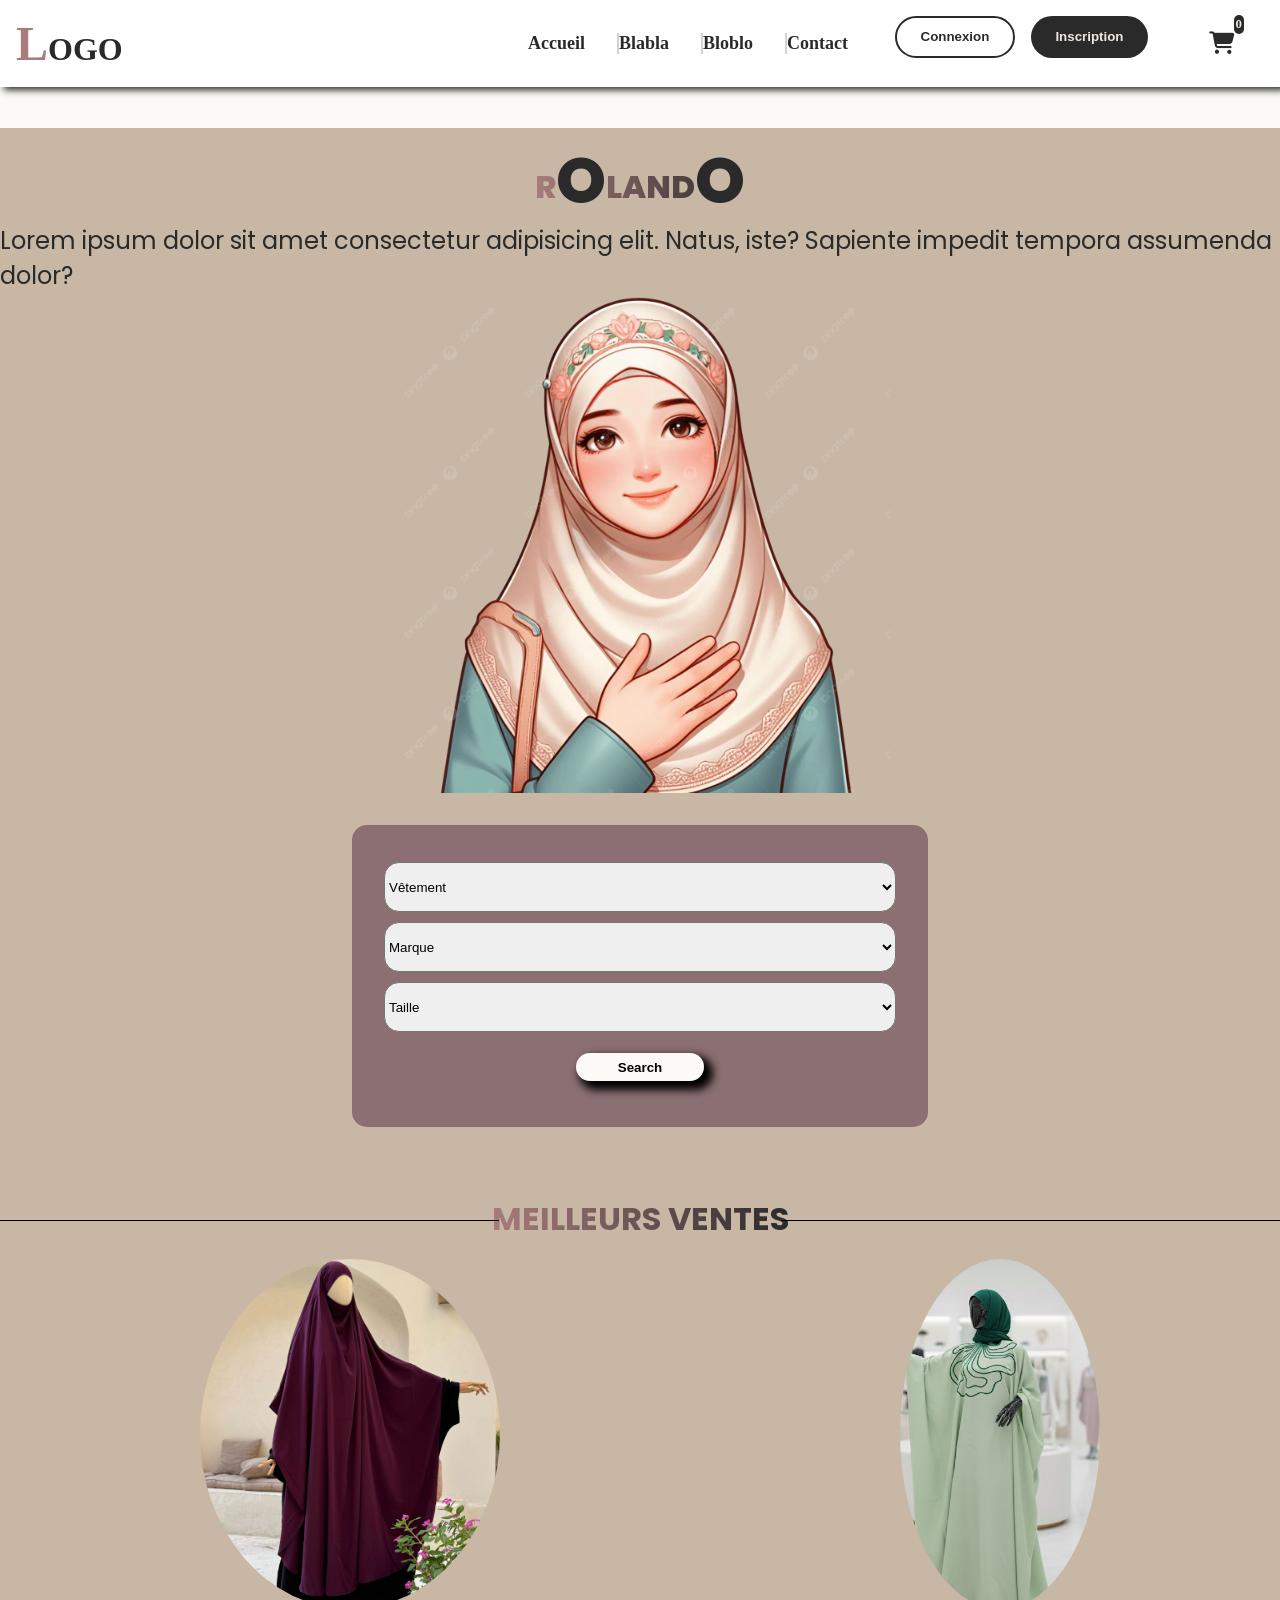
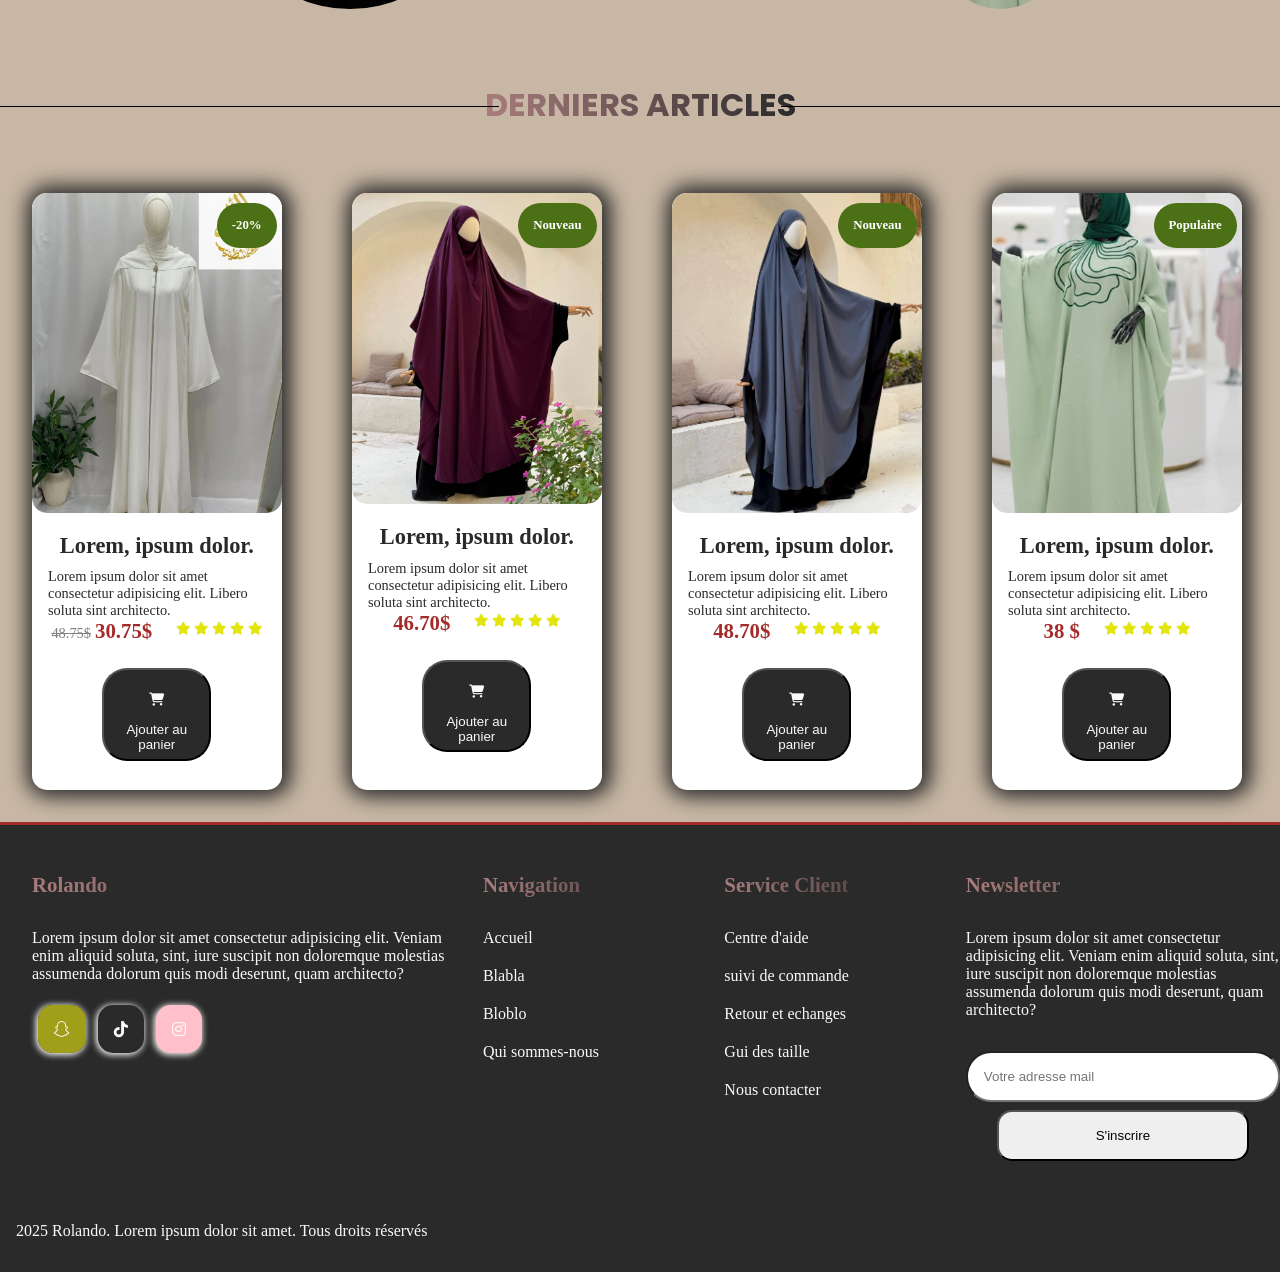
<file: Rolan2/Rolan2/index.html>
<!DOCTYPE html>
<html lang="en">
<head>
    <meta charset="UTF-8">
    <meta name="viewport" content="width=device-width, initial-scale=1.0">
    <title>Document</title>
    <link rel="stylesheet" href="./card.css">
    <link rel="stylesheet" href="./style.css">
    <link rel="stylesheet" href="./mediaQuery.css">
    <link rel="stylesheet" href="https://cdnjs.cloudflare.com/ajax/libs/font-awesome/6.4.0/css/all.min.css" />
<style>
@import url('https://fonts.googleapis.com/css2?family=Playwrite+US+Trad+Guides&family=Poppins:ital,wght@0,100;0,200;0,300;0,400;0,500;0,600;0,700;0,800;0,900;1,100;1,200;1,300;1,400;1,500;1,600;1,700;1,800;1,900&display=swap');
</style>
</head>
<body>
    <header>
        <div class="navbar">
            <div class="nav-gauche">
            <div class="logo"><span>L</span>OGO</div>
            <div class="hamburger">
                <span></span>
                <span></span>
                <span></span>
            </div>
            <div class="nav-list">
                <ul>
                <li class="items"><a href="#">Accueil</a></li>
                <li class="items"><a href="#MV">Blabla</a></li>
                <li class="items"><a href="#dern">Bloblo</a></li>
                <li class="items"><a href="#foot">Contact</a></li>
            </ul>
            </div>
            </div>
            <div class="nav-droite">
                <div class="auth-buttons">
                    <button class="login-btn">Connexion</button>
                    <button class="signup-btn">Inscription</button>
                </div>

                    <div class="cart-icon">
                    <i class= "fas fa-shopping-cart"></i>
                    <span class="cart-count">0</span>
                </div>
            </div>
        </div>
    </header>
    <main>
        <section class="hero">
            <div class="hero-container">
                <div class="hero-title">
                <h1>R<span>O</span>LAND<span>O</span></h1>
                <P>Lorem ipsum dolor sit amet consectetur adipisicing elit. Natus, iste? Sapiente impedit tempora assumenda dolor?</P>
                </div>
                <div class="left-right">
                <div class="hero-img">
                    <img src="./assets/hero.png" alt="">
                </div>
                <div class="search-box">
                    <select name="" id="">
                        <option value="" disabled selected hidden>Vêtement</option>
                        <option value="">Abaya</option>
                        <option value="">Jilbab</option>
                        <option value="">Khimar</option>
                        <option value="">Niqab</option>
                    </select>

                    <select name="" id="">
                        <option value="" disabled selected hidden>Marque</option>
                        <option value="">Faracha</option>
                        <option value="">Ankabout</option>
                        <option value="">Naml</option>
                        <option value="">Nahla</option>
                    </select>

                    <select name="" id="">
                        <option value="" disabled selected hidden>Taille</option>
                        <option value="">Taille S</option>
                        <option value="">Taille M</option>
                        <option value="">Taille L</option>
                        <option value="">Taille XL</option>
                    </select>
<button class="valider">Search</button>
                </div>
                </div>
            </div>
        </section>
            <section class="feature">
        <div class="feature-title">
            <h2 id="MV">Meilleurs ventes</h2>
        </div>
        <div class="slider">
            <div class="slides">
                <div class="slide"><img src="./assets/jilbab.jpg" alt="jilbab rouge"></div>
                <div class="slide"><img src="./assets/jilbab4.jpg" id="size" alt="jilbab vert"></div>
                <div class="slide"><img src="./assets/jilbab2.webp" alt="jilbab bleu"></div>
            </div>
        </div>
    </section>
    <section class="form-inscription">
        <span class="close"><button>X</button></span>
        <form action="" method="post">
            <label for="nom">Nom: <input type="text" id="nom"></label>
            <label for="prenom">Prenom: <input type="text" id="prenom"></label>
            <label for="mail">Email: <input type="email" id="mail"></label>
            <label for="password">Mot de passe: <input type="password" id="password"></label>
            <label for="confirme_mdp">Confirmer le mot de passe : <input type="password" id="confirme_mdp" name="confirmation" required></label>
             <label for="lecture-condition"><a href="#">Lire les conditions d'utilisation.</a></label>
            <label for="condition">J'accepte les conditions<input type="checkbox" id="condition"></label>
            <button type="submit">Valider</button>
        </form>
    </section>

        <section class="featured">
            <div class="feature-title">
            <h2 id="dern">DERNIERS ARTICLES</h2>
               </div>
            <div class="product">
                <div class="product-card">
                    <div class="product-image">
                        <span class="badge">-20%</span>
                            <img src="./assets/jilbab3.webp" alt="">
                    </div>
                    <div class="product-info">
                        <h3>Lorem, ipsum dolor.</h3>
                        <p>Lorem ipsum dolor sit amet consectetur adipisicing elit. Libero soluta sint architecto.</p>
                        <div class="product-detail">
                            <div>
                                <span class="old">48.75$</span>
                                <span class="new">30.75$</span>
                            </div>
                            <div class="rating">
                                <i class="fas fa-star"></i>
                                <i class="fas fa-star"></i>
                                <i class="fas fa-star"></i>
                                <i class="fas fa-star"></i>
                                <i class="fas fa-star"></i>
                            </div>
                        </div>
                        <button class="add-to-cart">
                            <i class="fas fa-shopping-cart"></i>
                            Ajouter au panier
                        </button>
                    </div>
                </div>
                                <div class="selectionné">
                    <div class="product-image">
                        <span class="badge">-20%</span>
                            <img src="./assets/jilbab3.webp" alt="">
                    </div>
                    <div class="product-info">
                        <h3>Lorem, ipsum dolor.</h3>
                        <p>Lorem ipsum dolor sit amet consectetur adipisicing elit. Libero soluta sint architecto.</p>
                        <div class="product-detail">
                            <div>
                                <span class="old">48.75$</span>
                                <span class="new">30.75$</span>
                            </div>
                            <div class="rating">
                                <i class="fas fa-star"></i>
                                <i class="fas fa-star"></i>
                                <i class="fas fa-star"></i>
                                <i class="fas fa-star"></i>
                                <i class="fas fa-star"></i>
                            </div>
                        </div>
                        <button class="add-to-cart">
                            <i class="fas fa-shopping-cart"></i>
                            Acheter
                        </button>
                        <div class="quantite">
                        <button class="moins">-</button>
                        <span class="nombre">0</span>
                        <button class="plus">+</button>
                        </div>
                        <div class="total">
                            <span class="totalEl">0$</span>
                        </div>

                    </div>
                </div>


                            <div class="product-card">
                    <div class="product-image">
                        <span class="badge">Nouveau</span>
                            <img src="./assets/jilbab.jpg" alt="">
                    </div>
                    <div class="product-info">
                        <h3>Lorem, ipsum dolor.</h3>
                        <p>Lorem ipsum dolor sit amet consectetur adipisicing elit. Libero soluta sint architecto.</p>
                        <div class="product-detail">
                            <div>
                                
                                <span class="new">46.70$</span>
                            </div>
                            <div class="rating">
                                <i class="fas fa-star"></i>
                                <i class="fas fa-star"></i>
                                <i class="fas fa-star"></i>
                                <i class="fas fa-star"></i>
                                <i class="fas fa-star"></i>
                            </div>
                        </div>
                        <button class="add-to-cart">
                            <i class="fas fa-shopping-cart"></i>
                            Ajouter au panier
                        </button>
                    </div>
                    
                </div>

                                            <div class="selectionné">
                    <div class="product-image">
                        <span class="badge">Nouveau</span>
                            <img src="./assets/jilbab.jpg" alt="">
                    </div>
                    <div class="product-info">
                        <h3>Lorem, ipsum dolor.</h3>
                        <p>Lorem ipsum dolor sit amet consectetur adipisicing elit. Libero soluta sint architecto.</p>
                        <div class="product-detail">
                            <div>
                                
                                <span class="new">46.70$</span>
                            </div>
                            <div class="rating">
                                <i class="fas fa-star"></i>
                                <i class="fas fa-star"></i>
                                <i class="fas fa-star"></i>
                                <i class="fas fa-star"></i>
                                <i class="fas fa-star"></i>
                            </div>
                        </div>
                        <button class="add-to-cart">
                            <i class="fas fa-shopping-cart"></i>
                            Acheter
                        </button>
                    <div class="quantite">
                        <button class="moins">-</button>
                        <span class="nombre">0</span>
                        <button class="plus">+</button>
                    </div>
                    <div class="total">
                            <span class="totalEl">0$</span>
                    </div>
                    </div>
                    
                </div>

                                <div class="product-card">
                    <div class="product-image">
                        <span class="badge">Nouveau</span>
                            <img src="./assets/jilbab2.webp" alt="">
                    </div>
                    <div class="product-info">
                        <h3>Lorem, ipsum dolor.</h3>
                        <p>Lorem ipsum dolor sit amet consectetur adipisicing elit. Libero soluta sint architecto.</p>
                        <div class="product-detail">
                            <div>
                               
                                <span class="new">48.70$</span>
                            </div>
                            <div class="rating">
                                <i class="fas fa-star"></i>
                                <i class="fas fa-star"></i>
                                <i class="fas fa-star"></i>
                                <i class="fas fa-star"></i>
                                <i class="fas fa-star"></i>
                            </div>
                        </div>
                        <button class="add-to-cart">
                            <i class="fas fa-shopping-cart"></i>
                            Ajouter au panier
                        </button>
                    </div>
                    
                </div>

                                                <div class="selectionné">
                    <div class="product-image">
                        <span class="badge">Nouveau</span>
                            <img src="./assets/jilbab2.webp" alt="">
                    </div>
                    <div class="product-info">
                        <h3>Lorem, ipsum dolor.</h3>
                        <p>Lorem ipsum dolor sit amet consectetur adipisicing elit. Libero soluta sint architecto.</p>
                        <div class="product-detail">
                            <div>
                               
                                <span class="new">48.70$</span>
                            </div>
                            <div class="rating">
                                <i class="fas fa-star"></i>
                                <i class="fas fa-star"></i>
                                <i class="fas fa-star"></i>
                                <i class="fas fa-star"></i>
                                <i class="fas fa-star"></i>
                            </div>
                        </div>
                        <button class="add-to-cart">
                            <i class="fas fa-shopping-cart"></i>
                            Acheté
                        </button>
                                                <div class="quantite">
                        <button class="moins">-</button>
                        <span class="nombre">0</span>
                        <button class="plus">+</button>
                        </div>
                        <div class="total">
                            <span class="totalEl">0$</span>
                        </div>
                    </div>
                    
                </div>


                                <div class="product-card">
                    <div class="product-image">
                        <span class="badge">Populaire</span>
                            <img src="./assets/jilbab4.jpg" alt="">
                    </div>
                    <div class="product-info">
                        <h3>Lorem, ipsum dolor.</h3>
                        <p>Lorem ipsum dolor sit amet consectetur adipisicing elit. Libero soluta sint architecto.</p>
                        <div class="product-detail">
                            <div>
                              
                                <span class="new">38 $</span>
                            </div>
                            <div class="rating">
                                <i class="fas fa-star"></i>
                                <i class="fas fa-star"></i>
                                <i class="fas fa-star"></i>
                                <i class="fas fa-star"></i>
                                <i class="fas fa-star"></i>
                            </div>
                        </div>
                        <button class="add-to-cart">
                            <i class="fas fa-shopping-cart"></i>
                            Ajouter au panier
                        </button>
                        
                    </div>
                    
                </div>
                                                <div class="selectionné">
                    <div class="product-image">
                        <span class="badge">Populaire</span>
                            <img src="./assets/jilbab4.jpg" alt="">
                    </div>
                    <div class="product-info">
                        <h3>Lorem, ipsum dolor.</h3>
                        <p>Lorem ipsum dolor sit amet consectetur adipisicing elit. Libero soluta sint architecto.</p>
                        <div class="product-detail">
                            <div>
                              
                                <span class="new">38.10 $</span>
                            </div>
                            <div class="rating">
                                <i class="fas fa-star"></i>
                                <i class="fas fa-star"></i>
                                <i class="fas fa-star"></i>
                                <i class="fas fa-star"></i>
                                <i class="fas fa-star"></i>
                            </div>
                        </div>
                        <button class="add-to-cart">
                            <i class="fas fa-shopping-cart"></i>
                            Acheté
                        </button>
                        <div class="quantite">
                        <button class="moins">-</button>
                        <span class="nombre">0</span>
                        <button class="plus">+</button>
                        </div>
                        <div class="total">
                            <span class="totalEl">0$</span>
                        </div>
                    </div>
                    
                </div>


            </div>
            </div>
        </section>
    </main>
    <footer>
       <div class="footer-container">
        <div class="footer-section">
            <h3>Rolando</h3>
            <p>Lorem ipsum dolor sit amet consectetur adipisicing elit. Veniam enim aliquid soluta, sint, iure suscipit non doloremque molestias assumenda dolorum quis modi deserunt, quam architecto?</p>
                <div class="reseaux-sociaux">
                  <a href="#"><i class="fa-brands fa-snapchat" id="snap"></i></a>  
                  <a href="#"><i class="fa-brands fa-tiktok" id="tok"></i></a>  
                  <a href="#"><i class="fa-brands fa-instagram" id="insta"></i></a>  
                </div>
        </div>
        <div class="footer-section" id="foot">
            <h3>Navigation</h3>
            <ul>
                <li><a href="">Accueil</a></li>
                <li><a href="">Blabla</a></li>
                <li><a href="">Bloblo</a></li>
                <li><a href="">Qui sommes-nous</a></li>
            </ul>
        </div>

                <div class="footer-section">
            <h3>Service Client</h3>
            <ul>
                <li><a href="">Centre d'aide</a></li>
                <li><a href="">suivi de commande</a></li>
                <li><a href="">Retour et echanges</a></li>
                <li><a href="">Gui des taille</a></li>
                <li><a href="">Nous contacter</a></li>
            </ul>
        </div>

             <div class="footer-section">
            <h3>Newsletter</h3>
            <p>Lorem ipsum dolor sit amet consectetur adipisicing elit. Veniam enim aliquid soluta, sint, iure suscipit non doloremque molestias assumenda dolorum quis modi deserunt, quam architecto?</p>
<div class="form">
    <input class="newsletter-input" type="email" placeholder="Votre adresse mail">
    <button class="newsletter-btn">S'inscrire</button>
</div>
        </div>
        <div class="footer-bottom">
            <p>2025 Rolando. Lorem ipsum dolor sit amet. Tous droits réservés</p>
        </div>
       </div> 
    </footer>

    <script src="./java.js"></script>
</body>
</html>
</file>
<file: Rolan2/Rolan2/card.css>
.selectionné{
    display: none;
}
.selectionné.active{
    padding: 1rem;
    border-radius: 25PX;
    width: 60%;
    z-index: 9999;
    background: palevioletred;
    position: absolute;
    left: 5%;
    display: flex;
    flex-direction: column;
}

.selectionné .product-image img{
    width: 300px;
    margin: auto;
}

.selectionné .product-image{
display: flex;
}

.selectionné .add-to-cart{
    background: purple;
    border: none;
}

.product-info .add-to-cart{
    width:50% ;
}

.quantite{
    margin-top: 1REM;
}

.quantite button{
    border: none;
    padding: 2px 5px;
}
</file>
<file: Rolan2/Rolan2/style.css>
*{
    padding: 0;
    margin: 0;
    box-sizing: border-box;
}



html {
  scroll-behavior: smooth;
  scroll-padding-top: 80px; /* Hauteur de ton menu */
}

:root {
  --color-primary: #8B6F72;     /* Couleur principale de la marque, Boutons importants (CTA),Titres (h1, h2),Éléments clés de navigation,Icônes importantes */
  --color-secondary: #C7B7A4;   /* Arrière-plans de sections Cartes (produits, collections) Encadrés Éléments moins prioritaires, Cartes (produits, collections), Encadrés,

Éléments moins prioritaires*/
  --color-accent: #F0E7DF;      /* Arrière-plans très légers, Séparateurs, Highlight doux sur des blocs,Hover de boutons */
  --color-light: #FCFAF7;       /* Fond général du site, Couleur du texte sur les éléments foncés, Blocs minimalistes */
  --color-dark: #2A2A2A;        /* Texte principal, Titre noir élégant, Footer,Icônes */

  --color-highlight: #A97C7C;   /* Rose terre */
  --color-gradient: linear-gradient(to right, var(--color-highlight), var(--color-dark));
}

body{
    background: var(--color-light);
    color: var(--color-dark);
}

/* HEADER */
.navbar{
    z-index: 9999;
    position: fixed;
    top: 0;
 background: white;
    width: 100%;
    display: flex;
    box-shadow: 5px 2px 7px 1px;
}

.nav-gauche{
margin:1rem ;
display: flex;
width: 50%;
justify-content: space-between;
align-items: center;
}

.logo{
    color: #2A2A2A;
    font-size: 2rem;
    font-weight: 800;
}

.logo span{
    font-size: 3rem;
    color: var(--color-highlight);
}
.hamburger{
    position: relative;
    display: none;
    flex-direction: column;
   gap: 1rem;
   margin: 1rem;
   cursor: pointer;
   transition: all 0.3s ease-in;
}

.hamburger:hover{
transform: scale(1.1);
}

.hamburger span{
    background-color: var(--color-primary);
    width: 80px;
    height: 3px;
}

.nav-list ul{
    display: flex;
    gap: 2REM;
    list-style: none;
    justify-content: space-between;
}

.nav-list ul a{
    text-decoration: none;
    color: var(--color-dark);
    font-size: 18px;
    font-weight: 700;
}

.items:not(:first-child){
border-left: 2px #d3d3d3 solid;
transition: all 0.2s ease;
}

.items:hover{
text-decoration: underline;
text-decoration-color:var(--color-secondary) ;
text-decoration-thickness: 6px ;
text-underline-offset: 2.1rem; ;
}


.nav-list ul a:hover{
    text-decoration: none;
    color: var(--color-secondary);
}
.nav-droite{
    width: 50%;
    display: flex;
   align-items: center;
   justify-content: space-around;

}
.reseaux-sociaux{
    margin-top: 1rem;
    text-transform: none;
    width: 50%;
    display: flex;
}


.reseaux-sociaux i{
    
    margin: 6px;
    font-size: 1rem;
    padding: 1rem;
    border-radius: 15px;
    transition: all 0.3s ease;
    cursor: pointer;
    display: inline-flex;
    line-height: 1;
}

#snap{
    text-decoration: none;
    background-color: rgba(161, 161, 27, 0.993);
    color: white;
    box-shadow: -1px 1px 6px 1px;
}

#insta{
    text-decoration: none;
    border: none;
    background: pink;
    box-shadow: -1px 1px 6px 1px;
    
}

#tok{box-shadow: -1px 1px 6px 1px;
text-decoration: none;}

#snap:hover{
    background-color: yellow;
    color: black;
    font-weight: 700;
   
}

#insta:hover{background: linear-gradient(to bottom, purple,yellow );
    box-shadow: -1px 1px 6px 1px;
    color: white;
}

#tok:hover{
    background-color: black;
    box-shadow: -1px 1px 6px 1px;
    color: white;
}

.cart-icon{
    margin-right: 1rem;
    color: var(--color-dark);
    font-size: 1.4rem;
    position: relative;
    transition: all 0.3s ease;
    cursor: pointer;
}

.cart-icon:hover{
color: var(--color-accent);
}

.cart-count{
    background: #2A2A2A;
    border-radius: 15px;
    color: var(--color-accent);
    padding: 2px;
    font-size: 0.8rem;
    font-weight: 800;
    position: absolute;
    top: -16px;
    left: 25px;
}

.auth-buttons{
    display: flex;
    gap: 1rem;
}

.login-btn, .signup-btn{
    padding: 0.7rem 1.5rem;
    border-radius: 25px;
    font-weight: 900;
    transition: all 0.3s ease;
    cursor: pointer;
}

.login-btn{
    background: transparent;
    color: var(--color-dark);
    border: 2px solid var(--color-dark);
}

.login-btn:hover{
color: var(--color-light);
background: var(--color-dark);
}

.signup-btn{
    background: var(--color-dark);
    color: var(--color-accent);
    border: none;
}

.signup-btn:hover{
    color: #2A2A2A;
background: linear-gradient(to right, var(--color-highlight), var(--color-accent));
}

.close{
    display: block;
    text-align: end;
    margin-right: 20px;
}

.close button{
    color: black;
    font-size: 16px;
    font-weight: bold;
    background-color: orange;
    border: 2px solid black;
    border-radius: 8px;
    transition: all 0.3s ease-in;
}

.close button:hover{
transform: scale(1.1);
background-color: rgb(167, 111, 8);
}

.form-inscription{ 
    position: absolute;
    display: none;
    top: 0;
    left: 0;
    right: 0;
    bottom: 0;
    margin: auto;
    width: 60%;
    height: 60vh;
    background: linear-gradient( #8B6F72,#C7B7A4);
    padding: 20px 5px;
    border-radius: 25px;
}
.form-inscription.active{
    display: block;
}

.form-inscription form{
display: flex;
flex-direction: column;
align-items: center;

}

.form-inscription input{
display: block;
height: 30px;
width: 500px;
}

input[type='checkbox']{
    vertical-align: middle;
    appearance: none;
    border: 2px solid black;
    height: 25px;
    width: 25px;
    background-color: #d3d3d3;
    display: inline-block;
    margin: 5px 5px;
    cursor: pointer;
}
input[type='checkbox']:checked{
    vertical-align: middle;
    appearance: none;
    border-color: white;
    height: 25px;
    width: 25px;
    background-color: #8B6F72;
    display: inline-block;
    margin: 5px 5px;
}

input[type='checkbox']:checked::after{
content: '✓';
display: flex;
justify-content: center;
align-items: center;
font-weight: bold;
color: #FCFAF7;
}

label{
    font-weight: bold;
    margin-top: 5PX;
}

button{
    cursor: pointer;
    padding: 0.5em;
    margin-bottom: 1em;
}

main{
    margin-top: 8rem;
    display: grid;
    grid-template-columns: repeat(auto-fit minmax(300px, 1fr));
    gap: 20px;
    background-color: var(--color-secondary);
}

.hero-container{
width: 100%;

}

.hero-title{
    position: relative;
    display: flex;
    flex-direction: column;
    align-items: center;
}

.hero-title h1{
    background: linear-gradient(to right, var(--color-highlight), var(--color-dark));
    -webkit-background-clip: text;
    -webkit-text-fill-color: transparent;
    font-family: "Poppins", sans-serif;
    font-weight: 800;
    margin-left: 0rem;
    font-size: clamp(1.5rem, 2.5vw, 3rem);
}

.hero-title h1 span{
        -webkit-text-fill-color: initial;   /* remet une couleur normale */
    -webkit-background-clip: initial;   /* annule le clip du parent */
    background: none; 
    z-index: 1;
    display: inline-block;
    font-size: 4rem;
  color: var(--color-dark);
  transform: translateY(5px);
}

.hero-title p{
    font-family: "Poppins", sans-serif;
    margin-left: 0rem;
    font-size: clamp(1rem, 2.5vw, 1.5rem);
}

.left-right{
    display: flex;
    align-items: center;
}

.hero-img{
    width: 25%;
    height: 500px;
}

.hero-img img{
    height: 100%;
}



.search-box{
    border-radius: 15px;
    display: flex;
    justify-content: start;
    padding: 3rem;
    margin-right: 15rem;
    background: #8B6F72;
    width: 75%;
}

.search-box select{
    margin: 5px;
    border-radius: 15px;
    height: 50px;
    width: 25%;
}

.valider{
    border: none;
    width: 25%;
    border-radius: 15PX;
    font-weight: 700; 
    background: var(--color-light);
    box-shadow: 6px 6px 9px 3px;
    cursor: pointer;
}

.valider:hover{

box-shadow: inset 6px 6px 9px 3px;

}


.search-box select:hover{
background: var(--color-secondary)
}

.feature{
    width: 100%;
    overflow: hidden;
    padding: 2rem 0;
}

.feature-title{
    position: relative;
    display: flex;
    justify-content: center;
}

.feature-title::before{
    content: "";
    position: absolute;
    width: 39%;
    height: 1px;
    background: black;
    top: 41px;
    left: 0;
}

.feature-title::after{
    content: "";
    position: absolute;
    width: 39%;
    height: 1px;
    background: black;
    top: 41px;
    right: 0;
}

.feature-title h2{
    text-transform: uppercase;
    background: linear-gradient(to right, var(--color-highlight), var(--color-dark));
    -webkit-background-clip:text;
    -webkit-text-fill-color: transparent;
    font-family: "Poppins", sans-serif;
    font-size: 2rem;
    margin-bottom: 1rem;
    margin-top: 1rem;
}

.slider{
    display: grid;
     overflow: hidden;}


.slides{display: flex;
animation: defilement 20s linear infinite ;
width: max-content;}


.slide{
   width: 300px;
  
   margin: 0 200px;
   flex-shrink: 0;
}

.slide img{
    width: 100%;
    max-height: 350px;
    border-radius: 50%;
    object-fit: cover;
    transition: all 0.5s ease;
    cursor: pointer;
}

.slide img:hover{
    transform: scale(1.1);
}
#size{
    width: 200PX;
    object-fit: cover;
    object-position: center;
    display: block;
    
}




@keyframes defilement { from{
    transform: translateX(0);
}

to{
    transform: translateX(-50%);
}
    
}

.product{
    width: 100%;
    margin-top: 1REM;
    display: grid;
    grid-template-columns: repeat(auto-fit, minmax(300px, 1fr));
}

.product-card{
    overflow: hidden;
    border-radius: 15px;
    margin: 2rem;
    width: 78%;
    display: flex;
    flex-direction: column;
    background: white;
    box-shadow: 2px 0px 20px 7px;
}

.product-image{
    position: relative;
    border-radius: 25px;
    width: 100%
    
}

.badge{
    font-size: 0.8rem;
    position: absolute;
    border-radius: 25px;
    top: 10px;
    right: 5px;
    padding: 15px;
    background: rgb(76, 112, 21);
    color: white;
    font-weight: 900;
    z-index: 2;

}

.product-image img{
   transition: all 0.3s ease;
    border-radius: 15px;
    width: 100%;
    max-height: 320px;
    object-fit: cover;
    object-position: center;
}

.product-image img:hover{
    transform: scale(1.1);
    z-index: 1;
   
}

.product-info{
    margin: 1rem;
    display: flex;
    flex-direction: column;
    align-items: center;
}

.product-info h3{
    margin-bottom: 0.6rem;
    font-weight: bolder;
    font-size: 1.4rem;
}

.product-info p{
    font-size: 0.9rem;
}

.product-detail{
    display: flex;
    gap: 1.5em; ;
    
}

.old{
    color: gray;
    font-size: 0.9rem;
    text-decoration-line: line-through;
}

.new{
    font-size: 1.3rem;
    font-weight: 800;
    color: brown;
}

.rating i{
    font-size: 0.8rem;
    color: rgb(228, 228, 14);
    margin-bottom: 2rem;
}

.add-to-cart{
    width: 80%;
    text-align: center;
    border-radius: 25px;
    background: var(--color-dark);
    color: var(--color-light);
    transition: all 0.3s ease;
    cursor: pointer;
}

.add-to-cart:hover{
transform: translateY(-2px);
background: #2a2a2a9c;
}

.add-to-cart i{
    padding: 1rem;
}


.footer-container{
    border-top: 3px solid brown;
    padding: 2rem 1rem;
    color: var(--color-light);
    background: var(--color-dark);
    width: 100%;
    display: grid;
    grid-template-columns: 2fr 1fr 1fr 1.5fr;
    gap: 2rem;
}

.footer-section{
    display: flex;
    flex-direction: column;
    
    margin: 1rem;
    text-decoration: none;
    width: 100%;
}

.footer-section h3{
    font-size: 1.3rem;
    margin-bottom: 2rem;
    background: var(--color-gradient);
    -webkit-background-clip: text;
    -webkit-text-fill-color: transparent;
}

.footer-section ul{
    list-style: none;
    text-decoration: none;
}

.footer-section ul li{
margin-bottom: 20px;
}

.footer-section a{
    text-decoration: none;
    color: #FCFAF7;
}

.form{
    display: flex;
    flex-direction: column;
    align-items: center;
    margin-top: 1.5rem;
}

.form input{
    width: 100%;
    padding: 1rem;
    border-radius: 25px;
    margin: 8px;
}

.form button{
    width: 80%;
    padding: 1rem;
    border-radius: 15px;
    cursor: pointer;
    transition:  all 0.5s ease;
}

.form button:hover{
color: white;
background: #2A2A2A;
font-weight: bold;
}

.footer-bottom{
    display: flex;
    width: 100%;
}

.footer-bottom p{
    text-align: center;
}
</file>
<file: Rolan2/Rolan2/mediaQuery.css>
@media (max-width:1800px) {

    .nav-gauche { width: 100%;

}



.left-right{
        width: 100%;
    display: flex;
    flex-direction: column;
    align-items: center;
}

.hero-img{
    display: flex;
    justify-content: center;
    width: 100%;
    height: 500px;
}

.hero-img img{
    height: 100%;
}

.search-box{
    border-radius: 15px;
    display: flex;
    flex-direction: column;
    align-items: center;
    padding: 2rem;
    margin-top: 2rem;
    margin-right: 0rem;
    background: #8B6F72;
    width: 45%;
}

.search-box select{
    margin: 5px;
    border-radius: 15px;
    height: 50px;
    width: 100%;
}

.valider{
    margin-top: 1REM;
    border: none;
    width: 25%;
    border-radius: 15PX;
    font-weight: 700; 
    background: var(--color-light);
    box-shadow: 6px 6px 9px 3px;
    cursor: pointer;
}
    
}

@media (max-width:810px) {

    .close button:hover{
transform: scale(1.1);
background-color: rgb(167, 111, 8);
}

.close button:hover{
transform: scale(1.1);
background-color: rgb(167, 111, 8);
}


.form-inscription{ 
    position: absolute;
    display: none;
    top: 50%;
    left: 0;
    right: 0;
    bottom: 0;
    margin: auto;
    width: 60%;
    height: 60vh;
    background: linear-gradient( #8B6F72,#C7B7A4);
    padding: 20px 5px;
    border-radius: 25px;
}


.form-inscription.active{
    display: block;
}

.form-inscription form{
display: flex;
flex-direction: column;
align-items: center;

}

.form-inscription input{
display: block;
height: 30px;
width: 500px;
width: 500px;
}

.form-inscription.active{
    display: block;
}

.form-inscription form{
display: flex;
flex-direction: column;
align-items: center;

}

.form-inscription input{
display: block;
height: 30px;
width: 300px;

}

input[type='checkbox']{
    vertical-align: middle;
    appearance: none;
    border: 2px solid black;
    height: 25px;
    width: 25px;
    background-color: #d3d3d3;
    display: inline-block;
    margin: 5px 5px;
    cursor: pointer;
}

    .hamburger{display: flex;}


.nav-list { display: none;

}

.nav-list.active {
    z-index: 2;
    background: #F0E7DF;
    position: absolute; 
    width: 100%;
    top: 100px;
    left: 0;
    display: flex;
    flex-direction: column;
    align-items: center;

}

.nav-list ul{
    flex-direction: column;
    font-size: 1.5rem;
  color: var(--color-dark);
}

}
</file>
